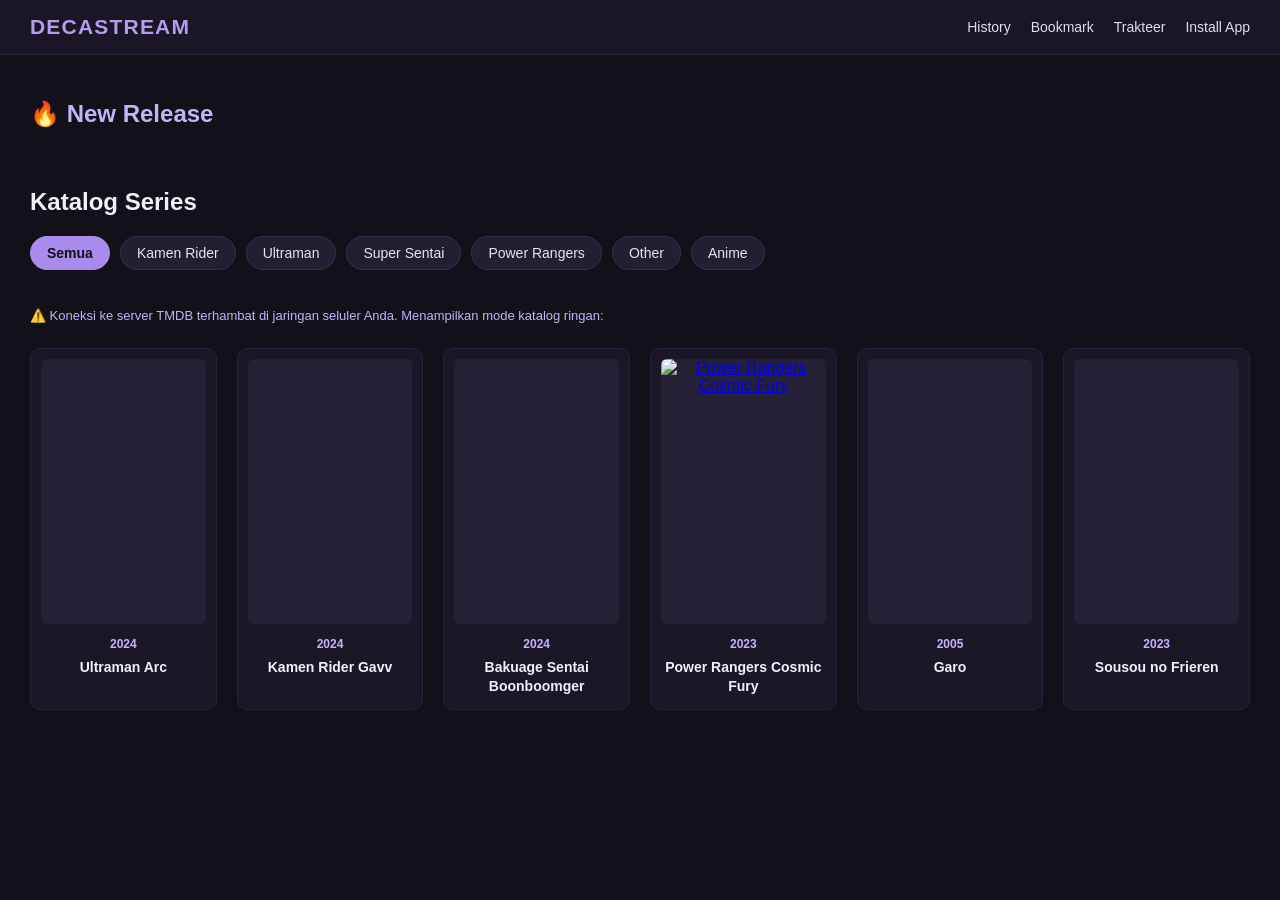
<file: index.html>
<!DOCTYPE html>
<html lang="id">
<head>
    <meta charset="UTF-8">
    <meta name="viewport" content="width=device-width, initial-scale=1.0">
    <meta name="theme-color" content="#a88beb">
    <title>DecaStream - Streaming Tokusatsu & Anime</title>
    <link rel="manifest" href="manifest.json">
    <link rel="stylesheet" href="style.css">
</head>
<body>
    <!-- Menu Navigasi Atas -->
    <nav class="navbar">
        <h1 class="logo" onclick="kembaliKeBeranda()">DECASTREAM</h1>
        <ul class="menu">
            <li onclick="tampilkanHistory()">History</li>
            <li onclick="tampilkanBookmark()">Bookmark</li>
            <li><a href="https://trakteer.id/decaxv/tip" target="_blank" rel="noopener noreferrer">Trakteer</a></li>
            <li onclick="instalAplikasiHP()">Install App</li>
        </ul>
    </nav>

    <!-- Banner Instalasi Aplikasi (Muncul otomatis di HP/Browser yang mendukung) -->
    <div id="banner-install" class="banner-install" style="display: none;">
        <span>📱 Pasang <strong>DecaStream</strong> di layar utama HP untuk pengalaman lebih cepat!</span>
        <button onclick="instalAplikasiHP()">Install Sekarang</button>
    </div>

    <!-- Bagian Konten Utama -->
    <main>
        <section id="bagian-new-release" style="margin-bottom: 40px;">
            <h2 class="judul-seksi">🔥 New Release</h2>
            <div class="grid-katalog" id="tempat-new-release"></div>
        </section>

        <h2 id="judul-halaman">Katalog Series</h2>
        
        <div class="filter-kategori" id="wadah-filter">
            <button class="aktif" onclick="saringFilm('Semua', this)">Semua</button>
            <button onclick="saringFilm('Kamen Rider', this)">Kamen Rider</button>
            <button onclick="saringFilm('Ultraman', this)">Ultraman</button>
            <button onclick="saringFilm('Super Sentai', this)">Super Sentai</button>
            <button onclick="saringFilm('Power Rangers', this)">Power Rangers</button>
            <button onclick="saringFilm('Other', this)">Other</button>
            <button onclick="saringFilm('Anime', this)">Anime</button>
        </div>

        <div class="grid-katalog" id="tempat-katalog-js"></div>
    </main>

    <script src="script.js"></script>
</body>
</html>
</file>
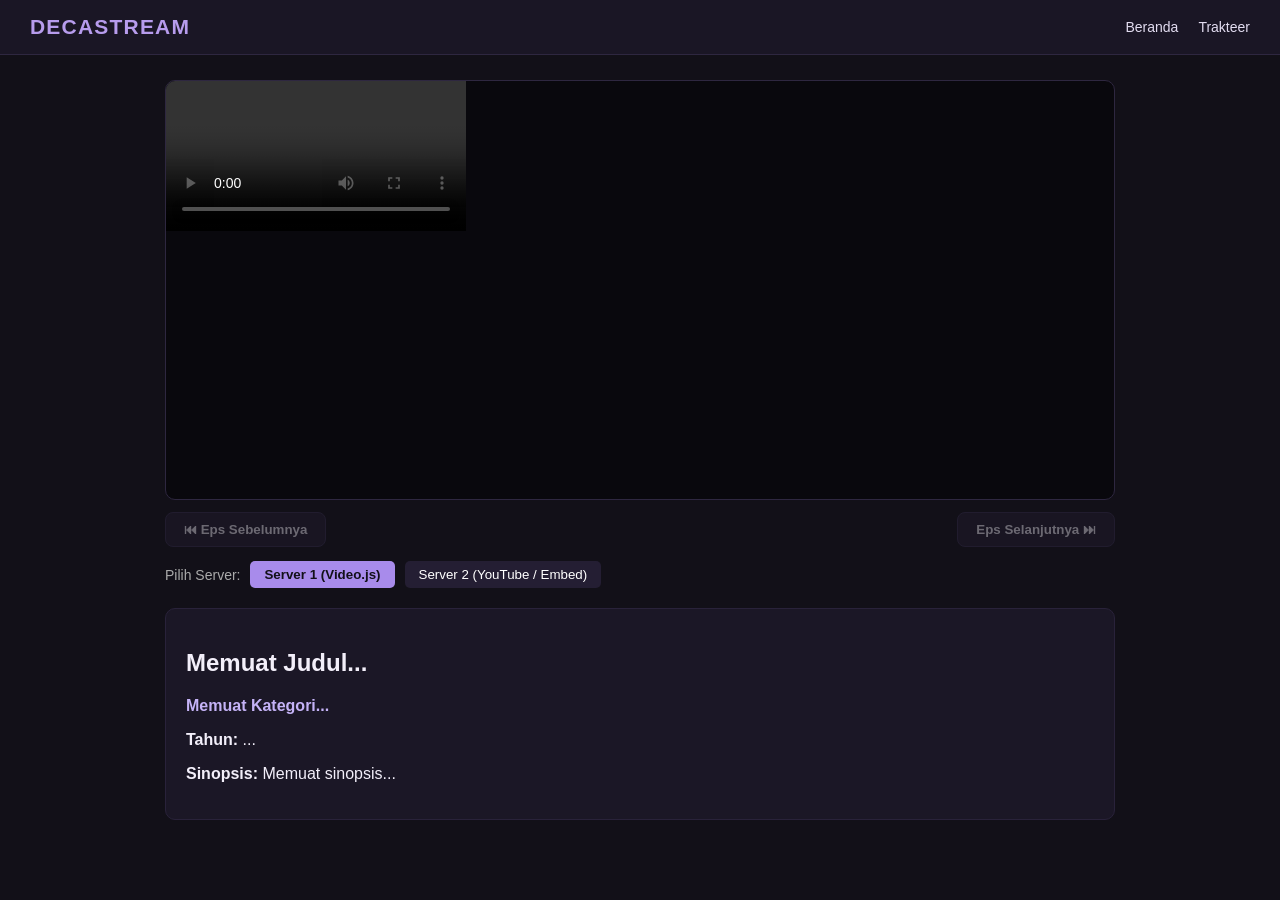
<file: detail.html>
<!DOCTYPE html>
<html lang="id">
<head>
    <meta charset="UTF-8">
    <meta name="viewport" content="width=device-width, initial-scale=1.0">
    <meta name="theme-color" content="#a88beb">
    <title>Nonton - DecaStream</title>
    <link rel="manifest" href="manifest.json">
    <link rel="stylesheet" href="style.css">
    <link href="https://vjs.zencdn.net/8.3.0/video-js.css" rel="stylesheet" />
</head>
<body>
    <nav class="navbar">
        <h1 class="logo"><a href="index.html">DECASTREAM</a></h1>
        <ul class="menu">
            <li><a href="index.html">Beranda</a></li>
            <li><a href="https://trakteer.id/decaxv/tip" target="_blank" rel="noopener noreferrer">Trakteer</a></li>
        </ul>
    </nav>

    <main class="halaman-detail">
        <!-- Tempat Video Diputar -->
        <div class="pemutar-video">
            <video
                id="my-video"
                class="video-js vjs-big-play-centered vjs-theme-sea"
                controls
                preload="auto"
            >
                <source src="https://www.w3schools.com/html/mov_bbb.mp4" type="video/mp4" />
                Browser Anda tidak mendukung tag video.
            </video>
        </div>

        <!-- Tempat Informasi Film -->
        <div class="info-film">
            <h2 id="judul-detail">Memuat Judul...</h2>
            <p class="teks-kategori" id="kategori-detail">Memuat Kategori...</p>
            <p><strong>Tahun:</strong> <span id="tahun-detail">...</span></p>
            <p><strong>Sinopsis:</strong> Memuat sinopsis...</p>
        </div>
    </main>

    <script src="https://vjs.zencdn.net/8.3.0/video.min.js"></script>
    <script src="episodes.js"></script>
    <script src="detail.js"></script>
</body>
</html>
</file>
<file: style.css>
* {
    box-sizing: border-box;
}

body {
    background-color: #121018;
    color: #f3effa;
    font-family: 'Segoe UI', Arial, sans-serif;
    margin: 0;
    overflow-x: hidden;
}

/* Navbar */
.navbar {
    display: flex;
    justify-content: space-between;
    align-items: center;
    background-color: #1a1625;
    padding: 15px 30px;
    border-bottom: 1px solid #2e2740;
    position: sticky;
    top: 0;
    z-index: 100;
}

.logo {
    margin: 0;
    font-size: 21px;
    font-weight: 800;
    color: #b79ced;
    letter-spacing: 1.2px;
    cursor: pointer;
}

.logo a {
    color: #b79ced;
    text-decoration: none;
}

.menu {
    display: flex;
    gap: 20px;
    list-style: none;
    margin: 0;
    padding: 0;
    flex-wrap: wrap;
    justify-content: center;
}

.menu li,
.menu li a {
    cursor: pointer;
    font-size: 14px;
    color: #e2dcf0;
    text-decoration: none;
    transition: color 0.2s;
}

.menu li:hover,
.menu li a:hover {
    color: #c5b3f7;
}

/* Banner Install HP */
.banner-install {
    background-color: #241e33;
    border-bottom: 1px solid #a88beb;
    padding: 12px 20px;
    display: flex;
    justify-content: space-between;
    align-items: center;
    gap: 12px;
    font-size: 14px;
}

.banner-install button {
    background-color: #a88beb;
    color: #121018;
    border: none;
    padding: 7px 14px;
    border-radius: 6px;
    font-weight: bold;
    cursor: pointer;
    white-space: nowrap;
}

/* Konten Utama */
main {
    max-width: 1280px;
    margin: 0 auto;
    padding: 25px 30px;
}

.judul-seksi {
    color: #c5b3f7;
}

/* Tombol Filter Kategori */
.filter-kategori {
    display: flex;
    gap: 10px;
    margin-bottom: 25px;
    flex-wrap: wrap;
}

.filter-kategori button {
    background-color: #241e33;
    color: #e8e2f5;
    border: 1px solid #382f4f;
    padding: 8px 16px;
    border-radius: 20px;
    cursor: pointer;
    font-size: 14px;
    transition: all 0.25s ease;
}

.filter-kategori button:hover,
.filter-kategori button.aktif {
    background-color: #a88beb;
    color: #121018;
    border-color: #a88beb;
    font-weight: bold;
}

/* Grid Katalog */
.grid-katalog {
    display: grid;
    grid-template-columns: repeat(auto-fill, minmax(185px, 1fr));
    gap: 20px;
    width: 100%;
}

/* Kartu Film & Efek Hover */
.kartu-film {
    background-color: #1b1726;
    padding: 10px;
    border-radius: 10px;
    text-align: center;
    transition: transform 0.25s ease, box-shadow 0.25s ease, border-color 0.25s ease;
    border: 1px solid #29223a;
    min-width: 0;
}

.kartu-film:hover {
    transform: translateY(-6px);
    box-shadow: 0 8px 22px rgba(168, 139, 235, 0.25);
    border-color: #a88beb;
}

.gambar-poster {
    width: 100%;
    height: 265px;
    object-fit: cover;
    border-radius: 6px;
    margin-bottom: 10px;
    display: block;
    background-color: #262036;
}

.tahun {
    font-size: 12px;
    color: #c5b3f7;
    font-weight: bold;
}

.kartu-film h3 {
    font-size: 14px;
    margin: 6px 0 2px;
    line-height: 1.4;
    display: -webkit-box;
    -webkit-line-clamp: 2;
    line-clamp: 2;
    -webkit-box-orient: vertical;
    overflow: hidden;
    word-break: break-word;
}

/* Halaman Detail */
.halaman-detail {
    max-width: 1000px;
    margin: 0 auto;
    padding: 25px;
}

.pemutar-video {
    width: 100%;
    min-height: 420px;
    background-color: #09080d;
    border-radius: 10px;
    overflow: hidden;
    position: relative;
    border: 1px solid #2e2740;
}

.pemutar-video iframe {
    width: 100%;
    height: 450px;
    border: none;
    display: block;
}

/* Bar Navigasi Marathon (Prev / Next Episode) */
.bar-marathon {
    display: flex;
    justify-content: space-between;
    align-items: center;
    gap: 10px;
    margin-top: 12px;
    flex-wrap: wrap;
}

.btn-marathon {
    padding: 9px 18px;
    background-color: #241e33;
    color: #f3effa;
    border: 1px solid #a88beb;
    border-radius: 8px;
    font-weight: bold;
    cursor: pointer;
    transition: 0.2s;
}

.btn-marathon:hover:not(:disabled) {
    background-color: #a88beb;
    color: #121018;
}

.btn-marathon:disabled {
    opacity: 0.4;
    cursor: not-allowed;
    border-color: #382f4f;
}

.info-film {
    margin-top: 20px;
    background-color: #1b1726;
    padding: 20px;
    border-radius: 10px;
    border: 1px solid #29223a;
}

.teks-kategori {
    color: #c5b3f7;
    font-weight: 600;
}

/* Responsif Layar HP */
@media (max-width: 600px) {
    .navbar {
        flex-direction: column;
        gap: 10px;
        padding: 14px;
    }

    main {
        padding: 14px;
    }

    .grid-katalog {
        grid-template-columns: repeat(2, minmax(0, 1fr));
        gap: 12px;
    }

    .gambar-poster {
        height: 205px;
    }

    .halaman-detail {
        padding: 14px;
    }

    .pemutar-video {
        min-height: 230px;
    }

    .pemutar-video iframe {
        height: 240px;
    }

    .btn-marathon {
        flex: 1;
        text-align: center;
        padding: 10px 12px;
        font-size: 13px;
    }
}
</file>
